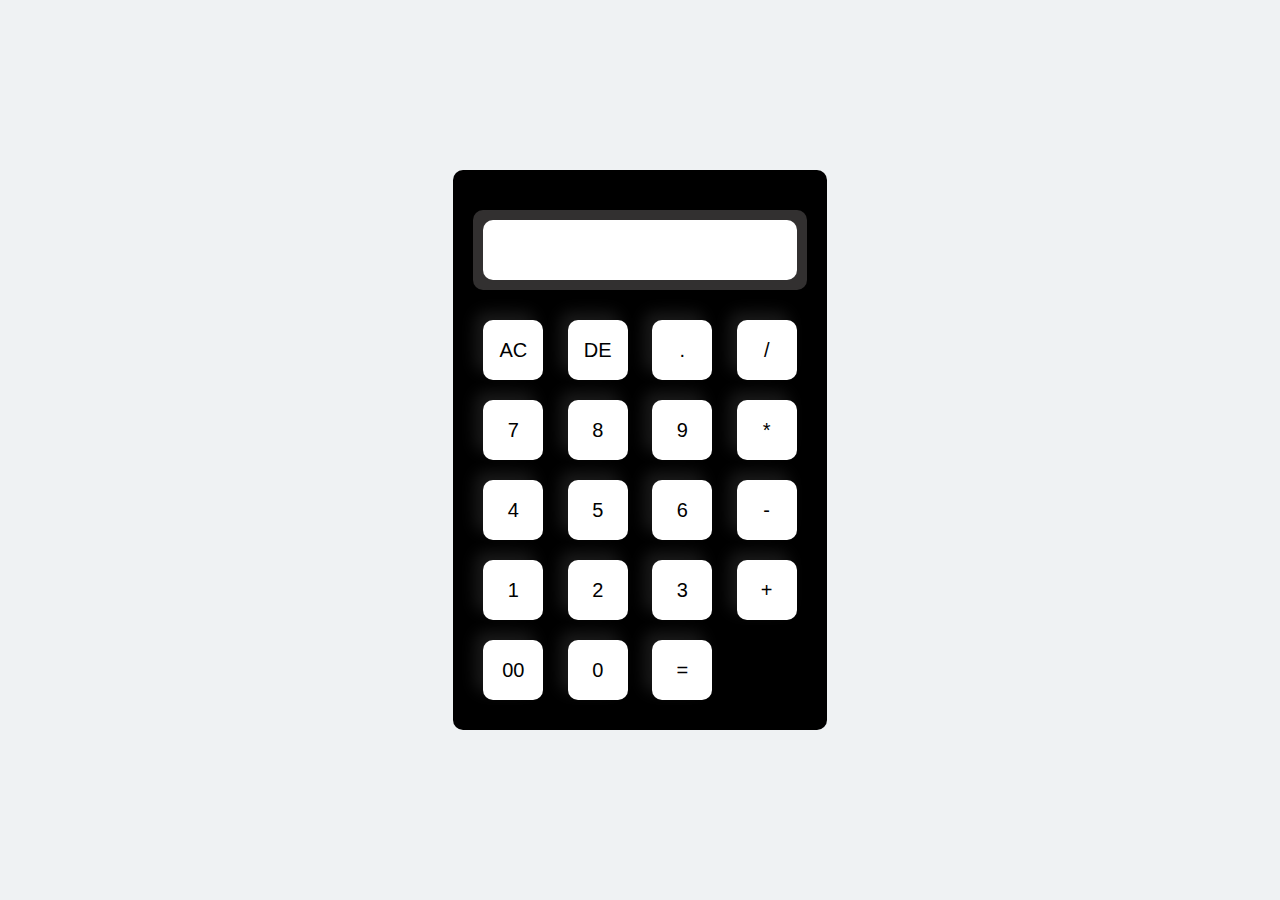
<file: web projects/Calculator/index.html>
<!DOCTYPE html>
<html>
<head>
    <meta name="viewport" content="width=device-width, initial-scale=1.0">
    <title>Calculator - DRC</title>
    <link rel="stylesheet" href="style.css">
</head>
<body>

<div class="container">
  <div class="calculator">
    <form>
      <div class="display">
        <input type="text" name="display">
      </div>
      <div>
        <input type="button" value="AC" onclick="display.value = '' " class="operator">
        <input type="button" value="DE" onclick="display.value =  display.value.toString().slice(0,-1)" class="operator">
        <input type="button" value="." onclick="display.value += '.' " class="operator">
        <input type="button" value="/" onclick="display.value += '/' " class="operator">
      </div>
      <div>
        <input type="button" value="7" onclick="display.value += '7' ">
        <input type="button" value="8" onclick="display.value += '8' ">
        <input type="button" value="9" onclick="display.value += '9' ">
        <input type="button" value="*" onclick="display.value += '*' " class="operator">
      </div>
      <div>
        <input type="button" value="4" onclick="display.value += '4' ">
        <input type="button" value="5" onclick="display.value += '5' ">
        <input type="button" value="6" onclick="display.value += '6' ">
        <input type="button" value="-" onclick="display.value += '-' " class="operator">
      </div>
      <div>
        <input type="button" value="1" onclick="display.value += '1' ">
        <input type="button" value="2" onclick="display.value += '2' ">
        <input type="button" value="3" onclick="display.value += '3' ">
        <input type="button" value="+" onclick="display.value += '+' " class="operator">
      </div>
      <div>
        <input type="button" value="00" onclick="display.value += '00' ">
        <input type="button" value="0" onclick="display.value += '0' ">
        <input type="button" value="=" onclick="display.value = eval(display.value)" class="equal operator">
       
      </div>
    </form>
  </div>
</div>


</body>
</html>
</file>
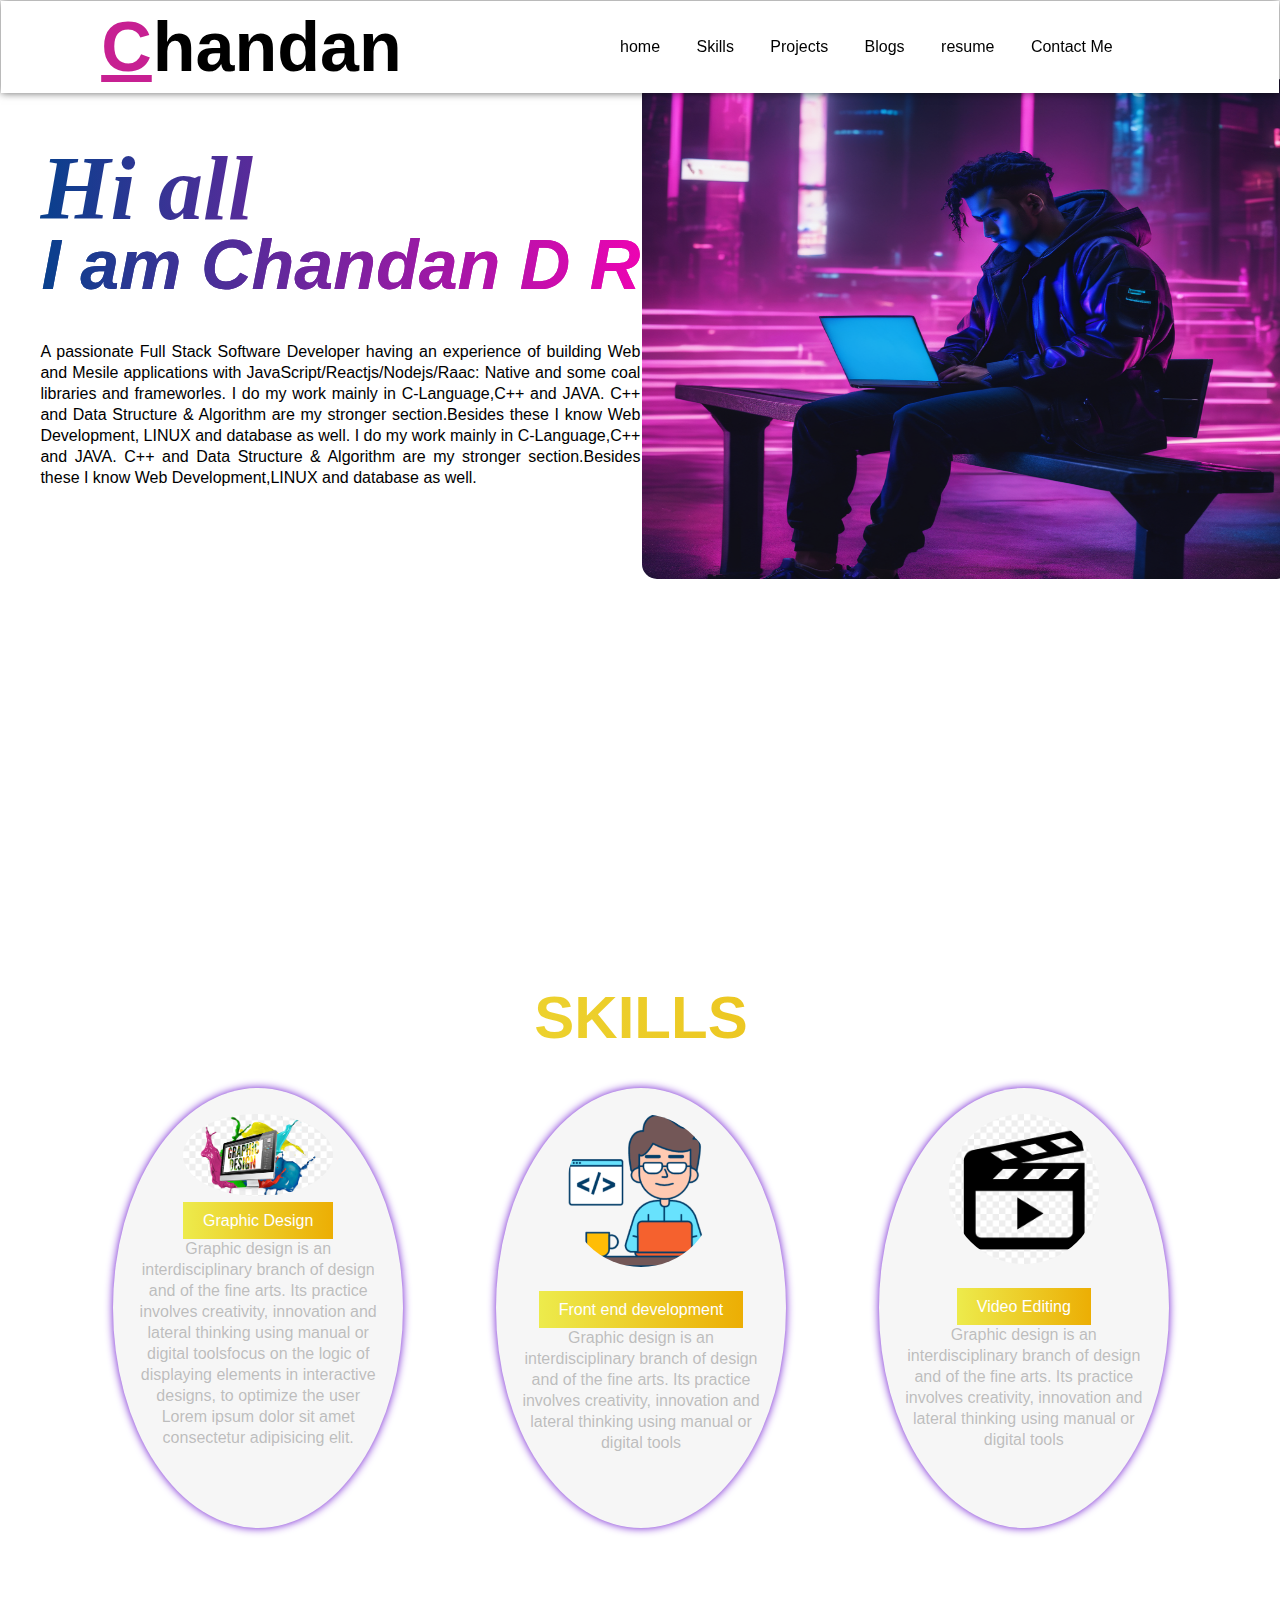
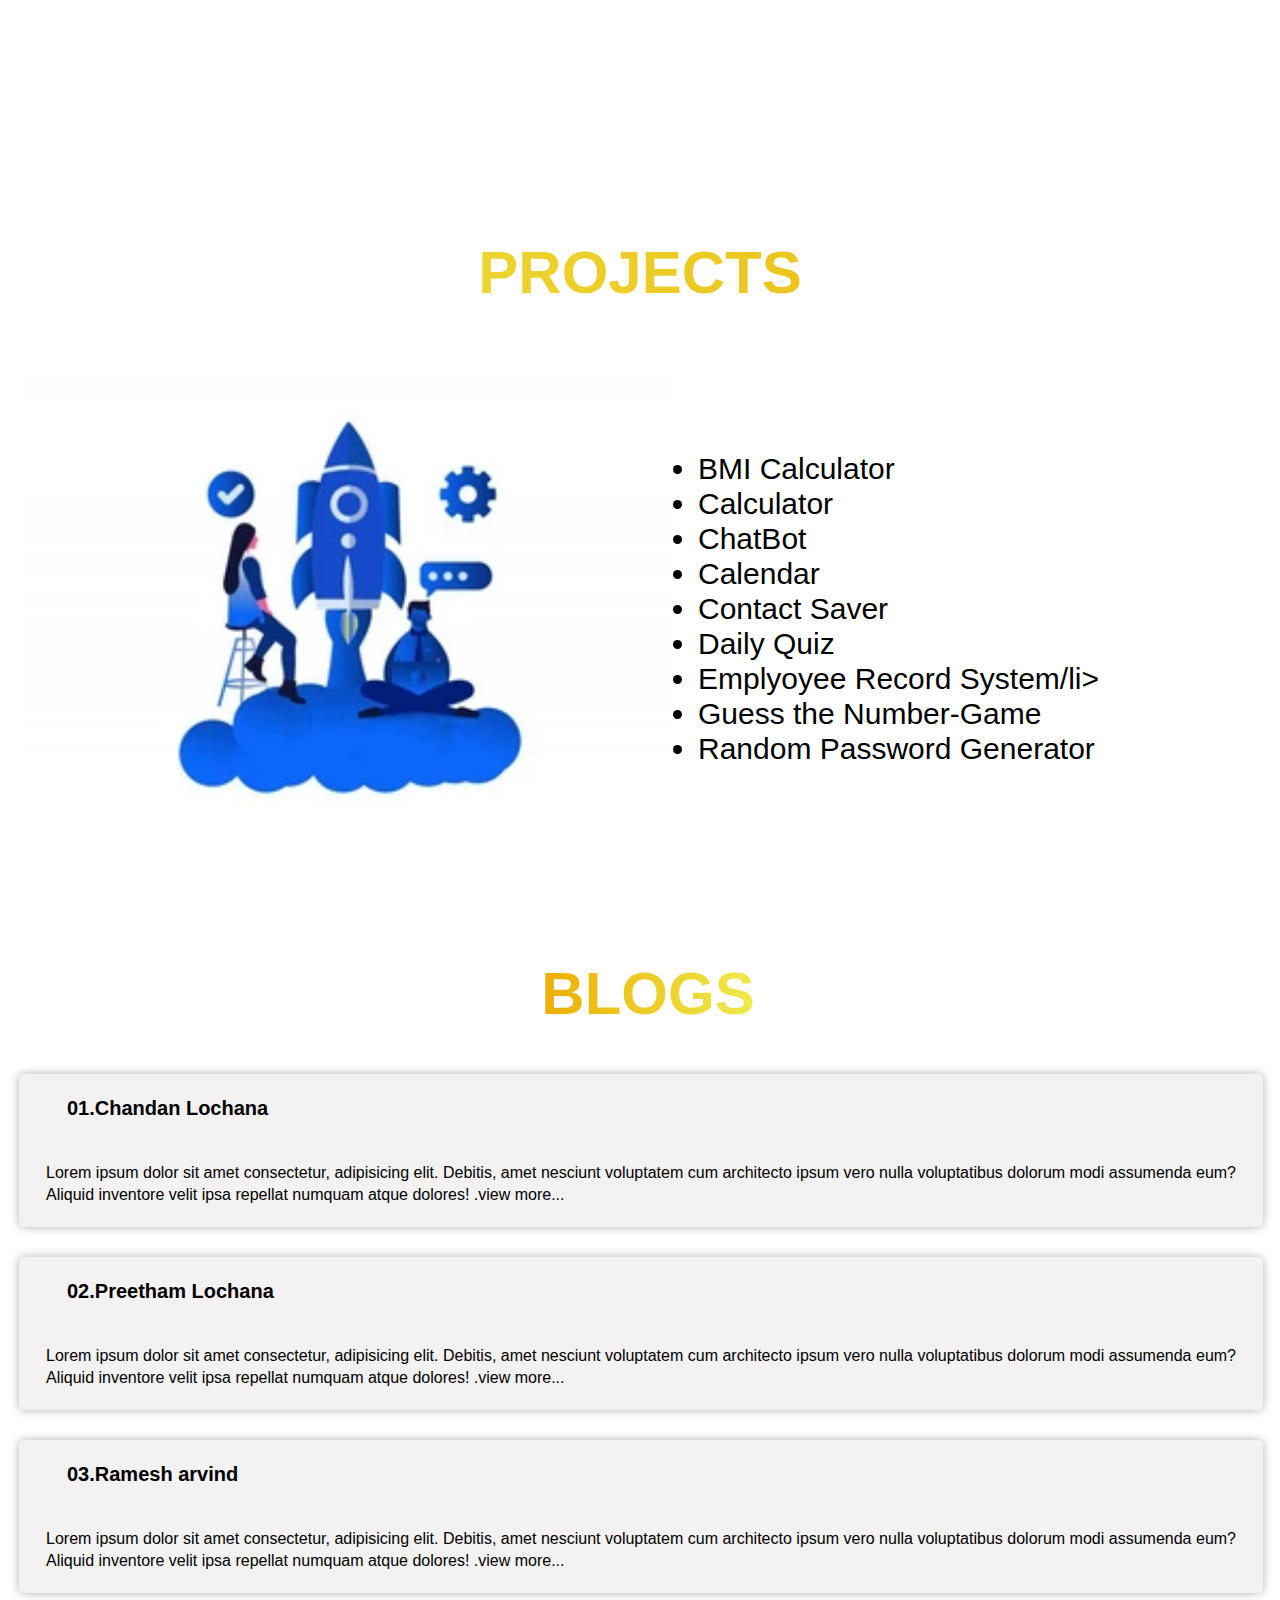
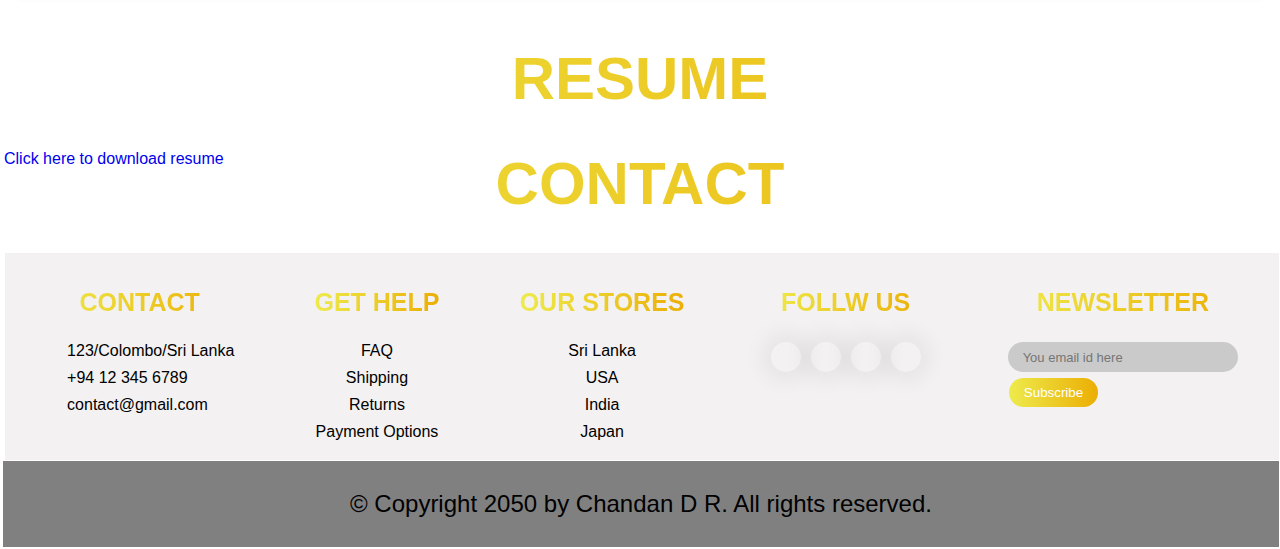
<file: web projects/portfolio/index.html>
<!DOCTYPE html>
<html lang="en">

<head>
    <meta charset="UTF-8">
    <meta name="viewport" content="width=device-width, initial-scale=1.0">
    <title>Portfolio - DRC</title>
    <link rel="stylesheet" href="style.css">
</head>

<body>
    <section>
        <nav>
            <div class="logo">
                <h1><span>C</span>handan</h1>
            </div>
            <ul>
                <li><a href="#home">home</a></li>
                <li><a href="#products">Skills</a></li>
                <li><a href="#projects">Projects</a></li>
                <li><a href="#review">Blogs</a></li>
                <li><a href="#resume">resume</a></li>
                <li><a href="#contact">Contact Me</a></li>
            </ul>


        </nav>

        <div class="main" id="home">
            <div class="main_content">
                <div class="main_text">
                    <h1>Hi all <br><span>I am Chandan D R</span></h1>
                    <p>
                        A passionate Full Stack Software Developer having an experience of building Web and Mesile
                        applications with JavaScript/Reactjs/Nodejs/Raac: Native and some coal libraries and
                        frameworles.
                        I do my work mainly in C-Language,C++ and JAVA. C++ and Data Structure & Algorithm are my
                        stronger section.Besides these I know Web Development, LINUX and database as well.
                        I do my work mainly in C-Language,C++ and JAVA. C++ and Data Structure & Algorithm are my
                        stronger section.Besides these I know Web Development,LINUX and database as well.
                    </p>
                </div>
                <div class="main_image">
                    <img src="images/bg1.png">
                </div>
            </div>
    </section>
    <!-- skills -->
    <div class="products" id="products">
        <h1>Skills</h1>

        <div class="box">
            <div class="card">

                <div class="small_card">
                    <i class="fa-solid fa-heart"></i>
                    <i class="fa-solid fa-share"></i>
                </div>

                <div class="image">
                    <img src="images/s1.png">
                </div>

                <div class="products_text">

                    <a href="#" class="btn">Graphic Design</a>
                    <br>
                    <p>
                        Graphic design is an interdisciplinary branch of design and of the fine arts. Its practice
                        involves creativity, innovation and lateral thinking using manual or digital toolsfocus on the
                        logic of displaying elements in interactive designs, to optimize the user Lorem ipsum dolor sit
                        amet consectetur adipisicing elit.
                    </p>
                    <div class="products_star">
                        <i class="fa-solid fa-star"></i>
                        <i class="fa-solid fa-star"></i>
                        <i class="fa-solid fa-star"></i>
                        <i class="fa-solid fa-star"></i>
                        <i class="fa-solid fa-star"></i>
                    </div>

                </div>

            </div>
            <div class="card">

                <div class="small_card">
                    <i class="fa-solid fa-heart"></i>
                    <i class="fa-solid fa-share"></i>
                </div>

                <div class="image">
                    <img src="images/s2.png">
                </div>

                <div class="products_text">
                    <br>
                    <a href="#" class="btn">Front end development</a>
                    <br>
                    <p>
                        Graphic design is an interdisciplinary branch of design and of the fine arts. Its practice
                        involves creativity, innovation and lateral thinking using manual or digital tools
                    </p>
                    <div class="products_star">
                        <i class="fa-solid fa-star"></i>
                        <i class="fa-solid fa-star"></i>
                        <i class="fa-solid fa-star"></i>
                        <i class="fa-solid fa-star"></i>
                        <i class="fa-solid fa-star"></i>
                    </div>

                </div>

            </div>
            <div class="card">

                <div class="small_card">
                    <i class="fa-solid fa-heart"></i>
                    <i class="fa-solid fa-share"></i>
                </div>

                <div class="image">
                    <img src="images/s3.png">
                </div>

                <div class="products_text">
                    <br>
                    <a href="#" class="btn">Video Editing</a>
                    <br>
                    <p>
                        Graphic design is an interdisciplinary branch of design and of the fine arts. Its practice
                        involves creativity, innovation and lateral thinking using manual or digital tools
                    </p>
                    <div class="products_star">
                        <i class="fa-solid fa-star"></i>
                        <i class="fa-solid fa-star"></i>
                        <i class="fa-solid fa-star"></i>
                        <i class="fa-solid fa-star"></i>
                        <i class="fa-solid fa-star"></i>
                    </div>

                </div>

            </div>


        </div>
    </div>
    <!-- projects -->
    <div class="projects" id="projects">
        <h1>Projects</h1>
        <table width="100%" border="0" cellpadding="36" cellspacing="20">
            <td width="50%" align="center">
                <img src="images/project.webp" alt="projects" width="650px" height="auto">
            </td>
            <td style="font-size: 30px;">
                <ul>
                    <li>BMI Calculator</li>
                    <li>Calculator</li>
                    <li>ChatBot</li>
                    <li>Calendar</li>
                    <li>Contact Saver</li>
                    <li>Daily Quiz</li>
                    <li>Emplyoyee Record System/li>
                    <li>Guess the Number-Game</li>
                    <li>Random Password Generator</li>
                </ul>
            </td>
        </table>
    </div>
    <!-- blogs -->
    <div>
        <div class="review" id="review">
            <h1><span>Blogs</span></h1>

            <div class="review_box">
                <div class="review_card">
                    <div class="card_top">
                        <div class="profile">
                            <div class="name">
                                <strong>01.Chandan Lochana</strong>

                                <div class="like">
                                    <i class="fa-solid fa-star"></i>
                                    <i class="fa-solid fa-star"></i>
                                    <i class="fa-solid fa-star"></i>
                                    <i class="fa-solid fa-star"></i>
                                    <i class="fa-solid fa-star-half-stroke"></i>
                                </div>
                            </div>

                        </div>
                    </div>
                    <div class="comment">
                        <p>
                            Lorem ipsum dolor sit amet consectetur, adipisicing elit. Debitis, amet nesciunt voluptatem
                            cum
                            architecto ipsum vero nulla voluptatibus dolorum modi assumenda eum? Aliquid inventore velit
                            ipsa
                            repellat numquam atque dolores! .view more...
                        </p>
                    </div>
                </div>
            </div>
            <div class="review_box">
                <div class="review_card">
                    <div class="card_top">
                        <div class="profile">
                            <div class="name">
                                <strong>02.Preetham Lochana</strong>

                                <div class="like">
                                    <i class="fa-solid fa-star"></i>
                                    <i class="fa-solid fa-star"></i>
                                    <i class="fa-solid fa-star"></i>
                                    <i class="fa-solid fa-star"></i>
                                    <i class="fa-solid fa-star-half-stroke"></i>
                                </div>
                            </div>

                        </div>
                    </div>
                    <div class="comment">
                        <p>
                            Lorem ipsum dolor sit amet consectetur, adipisicing elit. Debitis, amet nesciunt voluptatem
                            cum
                            architecto ipsum vero nulla voluptatibus dolorum modi assumenda eum? Aliquid inventore velit
                            ipsa
                            repellat numquam atque dolores! .view more...
                        </p>
                    </div>
                </div>
            </div>
            <div class="review_box">
                <div class="review_card">
                    <div class="card_top">
                        <div class="profile">
                            <div class="name">
                                <strong>03.Ramesh arvind</strong>

                                <div class="like">
                                    <i class="fa-solid fa-star"></i>
                                    <i class="fa-solid fa-star"></i>
                                    <i class="fa-solid fa-star"></i>
                                    <i class="fa-solid fa-star"></i>
                                    <i class="fa-solid fa-star-half-stroke"></i>
                                </div>
                            </div>

                        </div>
                    </div>
                    <div class="comment">
                        <p>
                            Lorem ipsum dolor sit amet consectetur, adipisicing elit. Debitis, amet nesciunt voluptatem
                            cum
                            architecto ipsum vero nulla voluptatibus dolorum modi assumenda eum? Aliquid inventore velit
                            ipsa
                            repellat numquam atque dolores! .view more...
                        </p>
                    </div>
                </div>
            </div>
        </div>
    </div>
    <div class="resume" id="resume">
        <h1><span>Resume</span></h1>
        <a href="index.html">Click here to download resume</a>
    </div>
    <!-- contact -->

    <div class="contact" id = "contact">
        <h1>Contact</h1>

        <footer>

            <div class="footer_main">
                <div class="tag">
                    <h1>Contact</h1>
                    <a href="#"><i class="fa-solid fa-house"></i>123/Colombo/Sri Lanka</a>
                    <a href="#"><i class="fa-solid fa-phone"></i>+94 12 345 6789</a>
                    <a href="#"><i class="fa-solid fa-envelope"></i>contact@gmail.com</a>
                </div>

                <div class="tag">
                    <h1>Get Help</h1>
                    <a href="#" class="center">FAQ</a>
                    <a href="#" class="center">Shipping</a>
                    <a href="#" class="center">Returns</a>
                    <a href="#" class="center">Payment Options</a>
                </div>

                <div class="tag">
                    <h1>Our Stores</h1>
                    <a href="#" class="center">Sri Lanka</a>
                    <a href="#" class="center">USA</a>
                    <a href="#" class="center">India</a>
                    <a href="#" class="center">Japan</a>
                </div>

                <div class="tag">
                    <h1>Follw Us</h1>
                    <div class="social_link">
                        <a href="#"><i class="fa-brands fa-facebook-f"></i></a>
                        <a href="#"><i class="fa-brands fa-twitter"></i></a>
                        <a href="#"><i class="fa-brands fa-instagram"></i></a>
                        <a href="#"><i class="fa-brands fa-linkedin-in"></i></a>
                    </div>
                </div>

                <div class="tag">
                    <h1>Newsletter</h1>
                    <div class="search_bar">
                        <input type="text" placeholder="You email id here">
                        <button type="submit">Subscribe</button>
                    </div>
                </div>

            </div>
    </div>
    </footer>
    <table id="footer" border="0" width="100%" cellpadding="0" cellspacing="0" bgcolor="grey">
        <tr>

            <td width="80%" valign="top">

                <font face="Verdana" color="black" size="5">
                    <center>
                        &copy Copyright 2050 by Chandan D R. All rights reserved.
                    </center>
                </font>

            </td>
        </tr>
    </table>

    </td>

    </tr>

    </table>


</body>

</html>
</file>
<file: web projects/Calculator/style.css>
*{
    margin: 0;
    padding: 0;
    font-family: 'Poppins', sans-serif;
    box-sizing: border-box;
}


.container{
    width: 100%;
    height: 100vh;
    background: #eff2f3;
    display: flex;
    align-items: center;
    justify-content: center;
}
.calculator{
    background:black;
    border-color: white;
    box: sizing 10px;
    padding: 20px;
    border-radius: 10px;
}
.calculator form input{
    border: 0;
    outline: 0;
    width: 60px;
    height: 60px;
    border-radius: 10px;
    box-shadow: -8px -8px 15px rgba(255, 255, 255, 0.1),5px 5px 15px rgba(0, 0, 0, 0.2);
    background: transparent;
    background-color: white;
    font-size: 20px;
    color: black;
    cursor: pointer;
    margin: 10px;
}

form .display{
    display: flex;
    justify-content: flex-end;
    background-color: rgb(50, 48, 48);
    margin: 20px 0;
    border-radius: 10px;
}
form .display input{
    text-align: right;
    flex: 1;
    font-size: 45px;
    box-shadow: none;
}
input.equal{
    width: 145px;
}



form input.operator{
    color: black;
}
</file>
<file: web projects/portfolio/style.css>
*{
    margin: 1px;
    padding: 0;
    box-sizing: border-box;
    font-family: sans-serif;
}

html{
    scroll-behavior: smooth;
}

::-webkit-scrollbar{
    width: 15px;
}

::-webkit-scrollbar-track{
    border-radius: 5px;
    box-shadow: inset 0 0 10px rgba(0,0,0,0.25);
}

::-webkit-scrollbar-thumb{
    border-radius: 5px;
    background: linear-gradient(to top, #edeb4c , #ecae04);
}

section{
    width: 100%;
    height: 100vh;
    /* background-image: url(image/bg1.png); */
    background-size: cover;
    background-position: center;
}

section nav{
    display: flex;
    align-items: center;
    justify-content: space-evenly;
    box-shadow: 0 0 8px rgba(0,0,0,0.6);
    background: white;
    position: fixed;
    top: 0;
    left: 0;
    right: 0;
    z-index: 100;
}

section nav .logo{
    font-size: 35px;
    color: black;
    margin: 5px 0;
    cursor: pointer;
    position: relative;
    left: -4%;
}

section nav .logo span{
    color: #c72092;
    text-decoration: underline;
}

section nav ul{
    list-style: none;
}

section nav ul li{
    display: inline-block;
    margin: 5px 15px;
}

section nav ul li a{
    text-decoration: none;
    color: black;
    transition: 0.2s;
}

section nav ul li a:hover{
    color: #c72092;
}

section .main .main_content{
    display: flex;
    align-items: center;
    justify-content: space-around;
}

section .main .main_content .main_text h1{
    font-size: 90px;
    line-height: 70px;
    font-family: pyxidium quick;
    background: linear-gradient(to right, rgb(8, 64, 141) , #ec04b2);
    -webkit-background-clip: text;
    -webkit-text-fill-color: transparent;
    position: relative;
    top: 45px;
    left: 5%;
    font-style: italic;
}

section .main .main_content .main_text h1 span{
    font-size: 70px;
    background: linear-gradient(to right, rgb(8, 64, 141) , #ec04b2);
    -webkit-background-clip: text;
    -webkit-text-fill-color: transparent;
}

section .main .main_content .main_text p{
    width: 600px;
    font-size: 100%;
    text-align: justify;
    line-height: 21px;
    position: relative;
    top: 85px;
    left: 5%;
}

section .main .main_content .main_image img{
    width: 650px;
    height: 500px;
    position: relative;
    left: 20px;
    top: 75px;
    border-radius: 15px;
}

.products{
    width: 100%;
    height: 100vh;
    padding: 45px 0;
    
    align-items: center;
    justify-content: space-around;
}

.products h1{
    margin: 35px 0;
    font-size: 60px;
    display: flex;
    align-items: center;
    justify-content: center;
    text-transform: uppercase;
    background: linear-gradient(to right, #edeb4c , #ecae04);
    -webkit-background-clip: text;
    -webkit-text-fill-color: transparent;    
}

.products .box{
    width: 90%;
    margin: 0 auto;
    display: grid;
    grid-template-columns: 1fr 1fr 1fr 1fr;
    grid-gap: 25px 0;
    display: flex;
    align-items: center;
    justify-content: space-around;
    border-radius: 50%;
}

.products .box .card{
    width: 290px;
    height: 440px;
    box-shadow: 0 0 8px #6c14d0;
    border-radius: 5px;
    text-align: center;
    padding: 10px 20px;
    background: #f6f6f6;
    border-radius: 50%;
}

.products .box .card .small_card{
    display: flex;
    flex-flow: column;
    position: absolute;
    margin: 10px 0;
    transform: translateX(-20px);
    transition: 0.3s;
    opacity: 0;
    
}



.products .box .card .image{
    display: flex;
    align-items: center;
    border-radius: 50%;
    justify-content: center;
}

.products .box .card .image img{
    width: 150px;
    margin: 15px 0;
    transition: 0.3s;
    border-radius: 50%;

}

.products .box .card:hover .image img{
    transform: scale(1.1);
}

.products .box .card .small_card i{
    width: 45px;
    height: 45px;
    border-radius: 5px;
    font-size: 18px;
    margin: 2px 0;
    line-height: 40px;
    border: 2px solid #999999;
    transition: 0.2s;
}



.products .box .card .products_text h2{
    font-size: 30px;
    margin-top: 15px;
}

.products .box .card .products_text p{
    color: #91919191;
    line-height: 21px;
    margin: 8px 0;
}

.products .box .card .products_text h3{
    margin: 7px 0;
}

.products .box .card .products_text .products_star{
    color: orange;
    margin-bottom: 19px;
    cursor: pointer;
}

.products .box .card .products_text .btn{
    text-decoration: none;
    padding: 10px 20px;
    background: linear-gradient(to right, #edeb4c , #ecae04);
    color: white;
}

.projects h1{
    margin: 35px 0;
    font-size: 60px;
    display: flex;
    align-items: center;
    justify-content: center;
    text-transform: uppercase;
    background: linear-gradient(to right, #edeb4c , #ecae04);
      background-clip: border-box;
    -webkit-background-clip: text;
    -webkit-text-fill-color: transparent;
}
.blogs h1{
    margin: 35px 0;
    font-size: 60px;
    display: flex;
    align-items: center;
    justify-content: center;
    text-transform: uppercase;
    background: linear-gradient(to right, #edeb4c , #ecae04);
      background-clip: border-box;
    -webkit-background-clip: text;
    -webkit-text-fill-color: transparent;
}

.review{
    width: 100%;
   
    padding-top: 80px;
}

.review h1{
    font-size: 60px;
    display: flex;
    align-items: center;
    justify-content: center;
    margin-bottom: 30px;
    text-transform: uppercase;
}

.review h1 span{
    background: linear-gradient(to left, #edeb4c , #ecae04);
    -webkit-background-clip: text;
    -webkit-text-fill-color: transparent;
    margin-left: 15px;    
}

.review .review_box{
    width: 100%;
    position: relative;
    top: 7%;
    display: flex;
    align-items: center;
    justify-content: center;
    margin: 0 auto;
}

.review .profile .profile_image{
    width: 60px;
    height: 60px;
    border-radius: 50%;
    overflow: hidden;
    margin: 5px 0;
    box-shadow: 0 0 10px rgba(0,0,0,0.5);
    cursor: pointer;
    transition: 0.3s;
}

.review .profile .profile_image:hover{
    transform: scale(1.2);
}

.review .profile_image img{
    width: 100%;
    height: 100%;
    object-fit: cover;
    object-position: center;
}

.review .profile{
    display: flex;
    align-items: center;
}

.review .review_box .review_card{
    
    background: #f3f1f1;
    padding: 20px 25px;
    border-radius: 5px;
    margin: 15px;
    box-shadow: 0 0 10px rgba(0,0,0,0.3);
}

.review .review_box .review_card .card_top{
    display: flex;
    justify-content: space-between;
    align-items: center;
}

.review .review_box .review_card .card_top .profile .name{
    margin-left: 20px;
    line-height: 22px;
}

.review .review_box .review_card .card_top .profile .name strong{
    font-size: 20px;
}

.review .review_box .review_card .card_top .profile .name .like i{
    color: orange;
    display: inline-block;
    font-size: 12px;
}

.review .review_box .review_card .comment p{
    text-align: justify;
    line-height: 22px;
    margin-top: 15px;
}

.resume h1{
    margin: 35px 0;
    font-size: 60px;
    display: flex;
    align-items: center;
    justify-content: center;
    text-transform: uppercase;
    background: linear-gradient(to right, #edeb4c , #ecae04);
      background-clip: border-box;
    -webkit-background-clip: text;
    -webkit-text-fill-color: transparent;
}

.resume a{
    position: absolute;
    text-decoration: none;
    align-items: center;
}

.contact h1{
    margin: 35px 0;
    font-size: 60px;
    display: flex;
    align-items: center;
    justify-content: center;
    text-transform: uppercase;
    background: linear-gradient(to right, #edeb4c , #ecae04);
      background-clip: border-box;
    -webkit-background-clip: text;
    -webkit-text-fill-color: transparent;
}
footer{
    width: 100%;
}

footer .footer_main{
    width: 100%;
    background: #f3f1f1;
    display: flex;
    justify-content: space-around;
}

footer .footer_main .tag{
    margin: 10px 0;
}

footer .footer_main .tag .center{
    text-align: center;
}

footer .footer_main .tag h1{
    font-size: 25px;
    margin: 25px 0;
    color: #1c0080;
}

footer .footer_main .tag a{
    display: block;
    color: black;
    text-decoration: none;
    margin: 9px 0;
}

footer .footer_main .tag a i{
    padding: 0 10px;
    transition: 0.3;
}

footer .footer_main .tag a i:hover{
    color: #c72092;
}

footer .footer_main .tag .social_link{
    display: flex;
}

footer .footer_main .tag .social_link a{
    width: 30px;
    height: 30px;
    border-radius: 50%;
    text-align: center;
    text-decoration: none;
    color: black;
    box-shadow: 0 0 20px 10px rgba(0,0,0,0.05);
    position: relative;
    margin: 0 5px;
    z-index: 10;
    overflow: hidden;
}

footer .footer_main .tag .social_link a .fa-brands{
    font-size: 15px;
    line-height: 30px;
    z-index: 10;
    position: relative;
    transition: 0.5s;
}


footer .footer_main .tag .social_link a:hover i{
    color: white;
}

footer .footer_main .tag .social_link a::after{
    content: '';
    width: 100%;
    height: 100%;
    top: 0;
    left: -90px;
    background: linear-gradient(-45deg, #edeb4c , #ecae04);
    position: absolute;
    z-index: -10;
    transition: 0.5s;
}

footer .footer_main .tag .social_link a:hover::after{
    left: 0;
}

footer .footer_main .tag .search_bar{
    width: 230px;
    height: 30px;
    background: rgb(202, 202, 202);
    border-radius: 25px;
}

footer .footer_main .tag .search_bar input{
    width: 200px;
    padding: 2px 0;
    position: relative;
    top: 17%;
    left: 6%;
    border: none;
    background: none;
    outline: none;
    font-size: 13px;
}
footer .footer_main .tag .search_bar button{
    padding: 7px 15px;
    background: linear-gradient(to right, #edeb4c , #ecae04);
    border: none;
    margin-top: 15px;
    border-radius: 25px;
    color: white;
    cursor: pointer;
}
</file>
